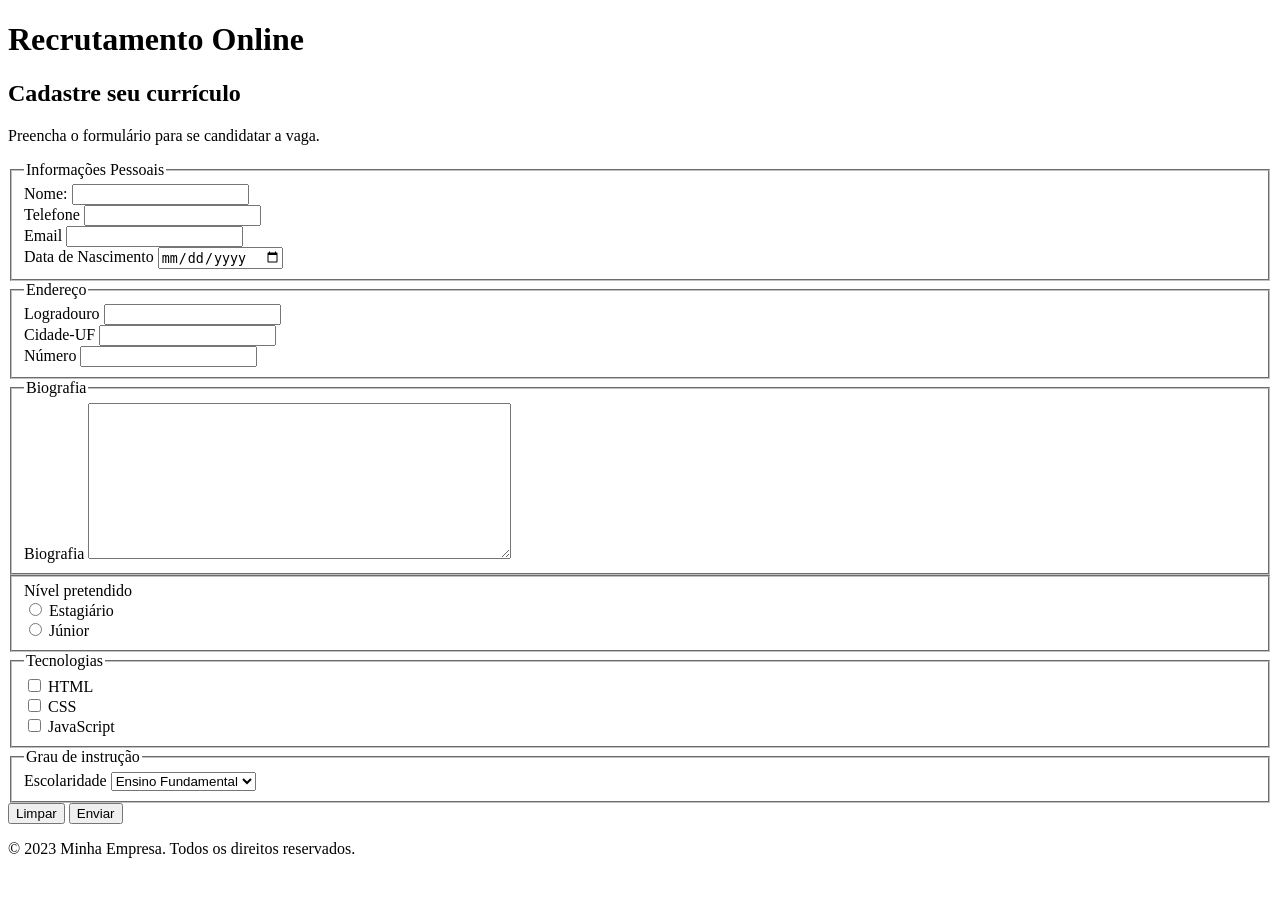
<file: index.html>
<!doctype html>
<html lang="pt-br">
  <head>
    <meta charset="UTF-8" />
    <meta name="viewport" content="width=device-width, initial-scale=1.0" />
    <title>Recrutamento Online</title>
  </head>
  <body>
    <header>
      <h1>Recrutamento Online</h1>
    </header>
    <main>
      <section>
        <h2>Cadastre seu currículo</h2>
        <form action="#" method="get">
          <p>Preencha o formulário para se candidatar a vaga.</p>
          <fieldset>
            <legend>Informações Pessoais</legend>
            <div>
              <label for="nome_id">Nome:</label>
              <input id="nome_id" name="nome" type="text" />
            </div>
            <div>
              <label for="telefone_id">Telefone</label>
              <input id="telefone_id" name="telefone" type="tel" />
            </div>
            <div>
              <label for="email_id">Email</label>
              <input id="email_id" name="email" type="email" />
            </div>
            <div>
              <label for="data_id">Data de Nascimento</label>
              <input id="data_id" name="data" type="date" />
            </div>
          </fieldset>
          <fieldset>
            <legend>Endereço</legend>
            <div>
              <label for="logradouro_id">Logradouro</label>
              <input id="logradouro_id" name="logradouro" type="text" />
            </div>
            <div>
              <label for="cidade_id">Cidade-UF</label>
              <input id="cidade_id" name="cidade" type="text" />
            </div>
            <div>
              <label for="numero_id">Número</label>
              <input id="numero_id" name="numero" type="number" />
            </div>
          </fieldset>
          <fieldset>
            <legend>Biografia</legend>
            <div>
              <label for="biografia_id">Biografia</label>
              <textarea
                id="biografia_id"
                name="biografia"
                rows="10"
                cols="50"
              ></textarea>
            </div>
          </fieldset>
          <fieldset>
            <lege>Nível pretendido</lege>
            <div>
              <input
                id="estagiario_id"
                name="nivel"
                type="radio"
                value="estagiario"
              />
              <label for="estagiario_id">Estagiário</label>
            </div>
            <div>
              <input id="junior_id" name="nivel" type="radio" value="junior" />
              <label for="junior_id">Júnior</label>
            </div>
          </fieldset>
          <fieldset>
            <legend>Tecnologias</legend>
            <div>
              <input
                id="tec_html_id"
                name="tecnologia"
                type="checkbox"
                value="html"
              />
              <label for="tec_html_id">HTML</label>
            </div>
            <div>
              <input
                id="tec_css_id"
                name="tecnologia"
                type="checkbox"
                value="css"
              />
              <label for="tec_css_id">CSS</label>
            </div>
            <div>
              <input
                id="tec_js_id"
                name="tecnologia"
                type="checkbox"
                value="js"
              />
              <label for="tec_js_id">JavaScript</label>
            </div>
          </fieldset>
          <fieldset>
            <legend>Grau de instrução</legend>
            <div>
              <label for="escolaridade_id">Escolaridade</label>
              <select id="escolaridade_id" name="escolaridade">
                <option value="ensino_fundamental">Ensino Fundamental</option>
                <option value="ensino_medio">Ensino Médio</option>
                <option value="graduacao">Graduação</option>
                <option value="pos_graduacao">Pós-Graduação</option>
              </select>
            </div>
          </fieldset>
          <div>
            <button type="reset">Limpar</button>
            <button type="submit">Enviar</button>
          </div>
        </form>
      </section>
    </main>
    <footer>
      <p>&copy; 2023 Minha Empresa. Todos os direitos reservados.</p>
    </footer>
  </body>
</html>
</file>
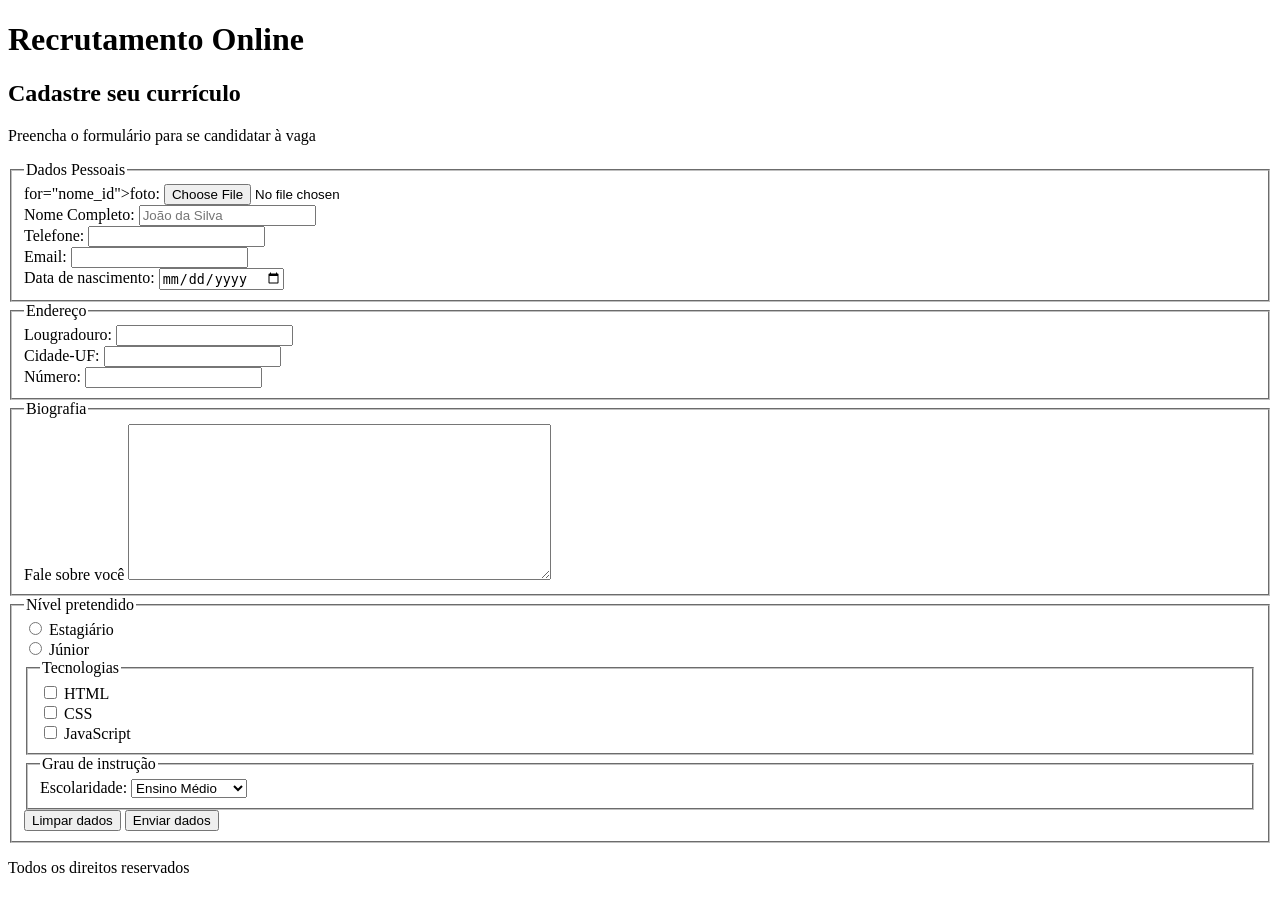
<file: aula-4/index.html>
<!DOCTYPE html>
<html lang="pt-br">
    <head>
        <title>Recrutamento Online</title>
        <meta charset="UTF-8">
    </head>
    <body>
        <header>
            <h1>Recrutamento Online</h1>
        </header>
        <main>
            <section>
                <h2>Cadastre seu currículo</h2>
                
                <form action="https://postman-echo.com/post" method="post">
                    <p>Preencha o formulário para se candidatar à vaga</p>
                    <fieldset>
                        <legend>Dados Pessoais</legend>
                        <div>
                            <label> 
                                for="nome_id">foto:</label>
                                <input id="foto_id" name="foto" type="file" accept="image/*">
                        </div>
                        <div>
                            <label for="nome_id">Nome Completo:</label>
                            <input id="nome_id" name="nome" type="text" placeholder="João da Silva">
                        </div>
                        <div>
                            <label for="telefone_id">Telefone:</label>
                            <input id="telefone_id" name="telefone" type="tel" required>
                        </div>
                        <div>
                            <label for="email_id">Email:</label>
                            <input id="email_id" name="email" type="email">
                        </div>
                        <div>
                            <label for="data_nasc_id">Data de nascimento:</label>
                            <input id="data_nasc_id" name="data_nasc" type="date">
                        </div>
                    </fieldset>
                    <fieldset>
                        <legend>Endereço</legend>
                        <div>
                            <label for="logradouro_id">Lougradouro:</label>
                            <input id="logradouro_id" name="logradouro" type="text">
                        </div>
                        <div>
                            <label for="cidade_id">Cidade-UF:</label>
                            <input id="cidade_id" name="cidade" type="text">
                        </div>
                        <div>
                            <label for="numero_id">Número:</label>
                            <input id="numero_id" name="numero" type="number">
                        </div>
                    </fieldset>
                    <fieldset>
                        <legend>Biografia</legend>
                        <div>
                            <label for="resumo_id">Fale sobre você</label>
                            <textarea id="resumo_id"
                                      name="resumo"
                                      rows="10"
                                      cols="50"></textarea>
                        </div>
                    </fieldset>
                    <fieldset>
                        <legend>Nível pretendido</legend>
                        <div>
                            <input id="estagiario_id"
                                   name="nível"
                                   type="radio"
                                   value="estagiario">
                            <label for="estagiario_id">Estagiário</label>
                        </div>
                        <div>
                            <input id="junior_id"
                                   name="nível"
                                   type="radio"
                                   value="junior">
                            <label for="junior_id">Júnior</label>
                        </div>
                        <fieldset>
                            <legend>Tecnologias</legend>
                            <div>
                            <input id="tec_html_id"
                                   name="tecnologia"
                                   type="checkbox"
                                   value="html">
                            <label for="tec_html_id">HTML</label>
                            </div>
                            <div>
                            <input id="tec_css_id"
                                   name="tecnologia"
                                   type="checkbox"
                                   value="css">
                            <label for="tec_css_id">CSS</label>
                            </div>
                            <div>
                            <input id="tec_js_id"
                                   name="tecnologia"
                                   type="checkbox"
                                   value="js">
                            <label for="tec_js_id">JavaScript</label>
                            </div>
                        </fieldset>
                        <fieldset>
                            <legend>Grau de instrução</legend>
                            <div>
                                <label for="escolaridade_id">Escolaridade:</label>
                                <select id="escolaridade_id" name="escolaridade">
                                    <option value="medio">Ensino Médio</option>
                                    <option value="graduacao">Graduação</option>
                                    <option value="pos">Pós-Graduação</option>
                                </select>
                            </div>
                        </fieldset>
                        <div>
                            <button type="reset">Limpar dados</button>
                            <button type="submit">Enviar dados</button>
                        </div>
                    </fieldset>
                </form>
            </section>
        </main>
        <footer>
            <p>Todos os direitos reservados</p>
        </footer>
    </body>
</html>
</file>
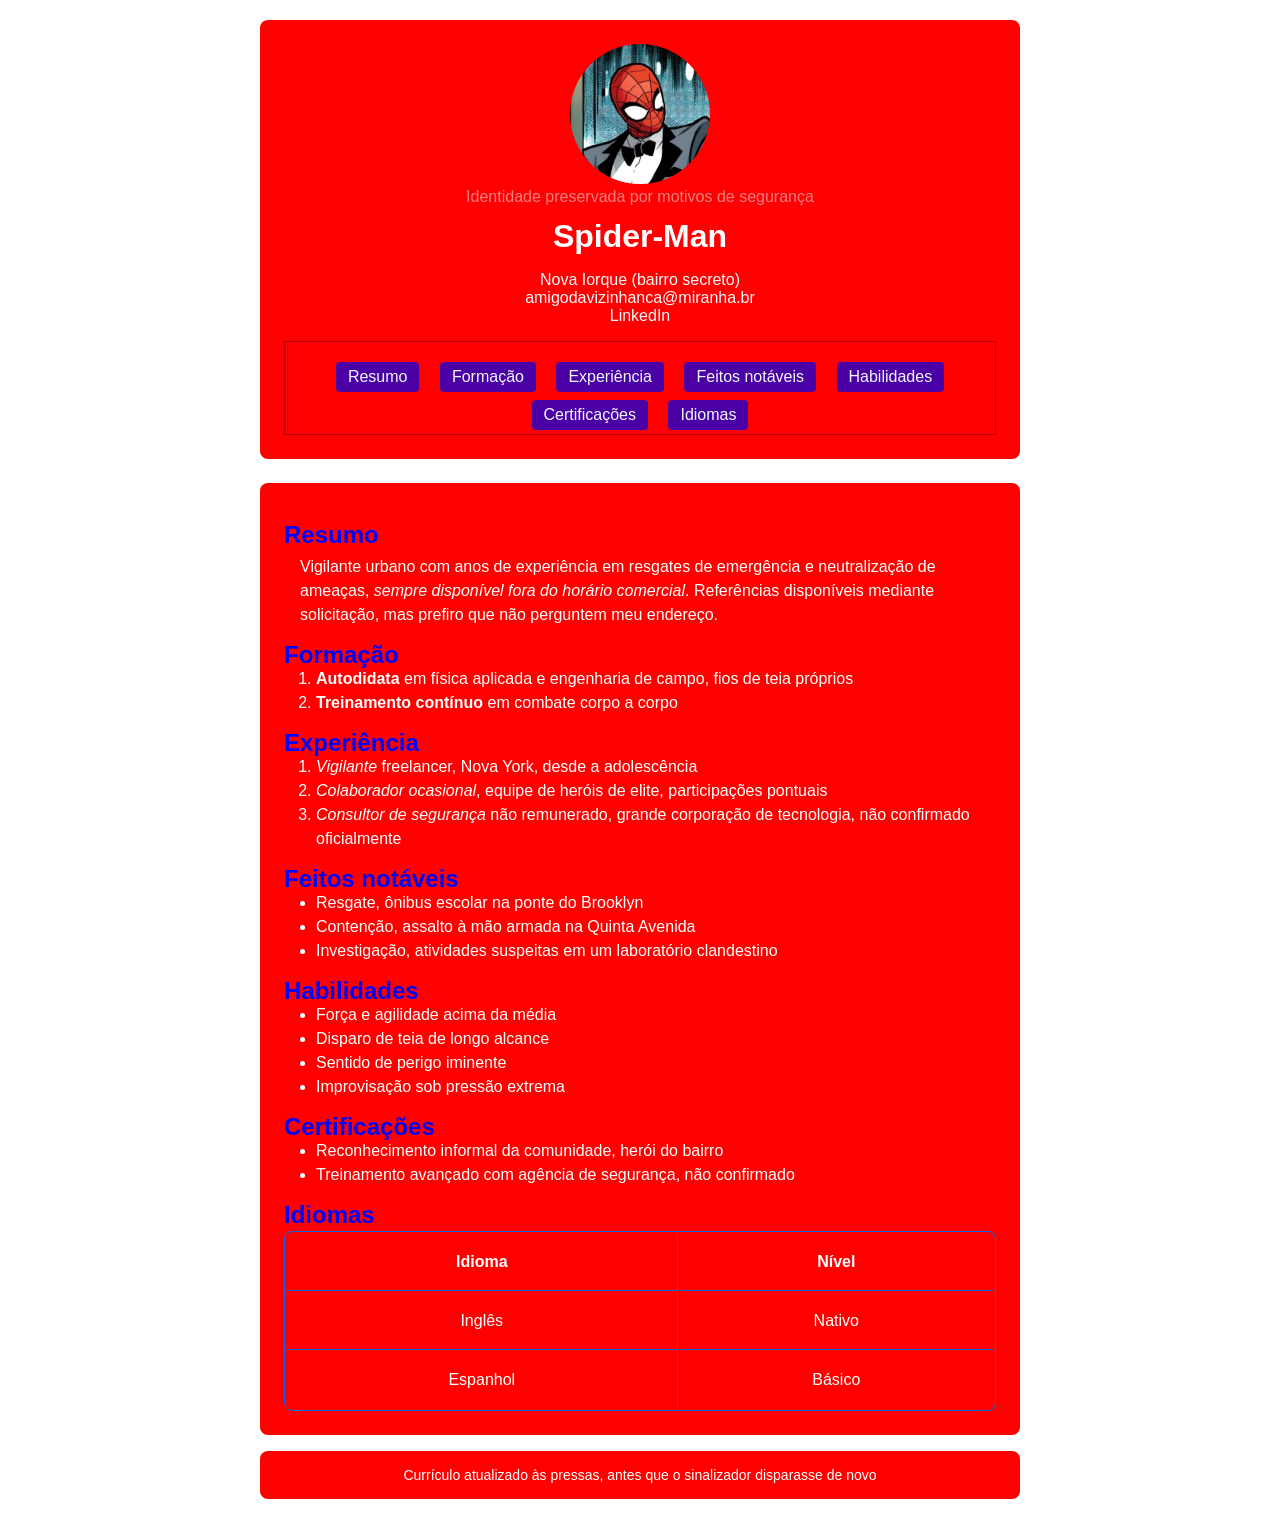
<file: aula-5/index.html>
<!DOCTYPE html>
<html lang="pt-br">
<head>
  <meta charset="UTF-8" />
  <meta name="viewport" content="width=device-width, initial-scale=1.0" />
  <title>Currículo Spider-Man</title>
  <link rel="stylesheet" href="./styles/global.css">
</head>
<body>
  <header>
    <figure>
      <img src="./images/miranha.jpg" alt="Foto de perfil, pessoa mascarada com traje vermelho e azul" />
      <figcaption>Identidade preservada por motivos de segurança</figcaption>
    </figure>
    <h1 style="color: white;">Spider-Man</h1>
    <div class="header-info">
      <p>Nova Iorque (bairro secreto)</p>
      <p>
        <a href="mailto:amigodavizinhanca@miranha.br">amigodavizinhanca@miranha.br</a>
      </p>
      <p>
        <a href="https://www.linkedin.com/in/miranha/">LinkedIn</a>
      </p>
      <nav>
        <ul>
          <li><a href="#resumo">Resumo</a></li>
          <li><a href="#formacao">Formação</a></li>
          <li><a href="#experiencia">Experiência</a></li>
          <li><a href="#feitos">Feitos notáveis</a></li>
          <li><a href="#habilidades">Habilidades</a></li>
          <li><a href="#certificacoes">Certificações</a></li>
          <li><a href="#idiomas">Idiomas</a></li>
        </ul>
      </nav>
    </div>
  </header>

  <main>
    <section id="resumo">
      <h2>Resumo</h2>
      <p>
        Vigilante urbano com anos de experiência em resgates de emergência e neutralização de ameaças,
        <em>sempre disponível fora do horário comercial</em>. Referências disponíveis mediante solicitação,
        mas prefiro que não perguntem meu endereço.
      </p>
    </section>

    <section id="formacao">
      <h2>Formação</h2>
      <ol>
        <li><strong>Autodidata</strong> em física aplicada e engenharia de campo, fios de teia próprios</li>
        <li><strong>Treinamento contínuo</strong> em combate corpo a corpo</li>
      </ol>
    </section>

    <section id="experiencia">
      <h2>Experiência</h2>
      <ol>
        <li><em>Vigilante</em> freelancer, Nova York, desde a adolescência</li>
        <li><em>Colaborador ocasional</em>, equipe de heróis de elite, participações pontuais</li>
        <li><em>Consultor de segurança</em> não remunerado, grande corporação de tecnologia, não confirmado oficialmente</li>
      </ol>
    </section>

    <section id="feitos">
      <h2>Feitos notáveis</h2>
      <ul>
        <li>Resgate, ônibus escolar na ponte do Brooklyn</li>
        <li>Contenção, assalto à mão armada na Quinta Avenida</li>
        <li>Investigação, atividades suspeitas em um laboratório clandestino</li>
      </ul>
    </section>

    <section id="habilidades">
      <h2>Habilidades</h2>
      <ul>
        <li>Força e agilidade acima da média</li>
        <li>Disparo de teia de longo alcance</li>
        <li>Sentido de perigo iminente</li>
        <li>Improvisação sob pressão extrema</li>
      </ul>
    </section>

    <section id="certificacoes">
      <h2>Certificações</h2>
      <ul>
        <li>Reconhecimento informal da comunidade, herói do bairro</li>
        <li>Treinamento avançado com agência de segurança, não confirmado</li>
      </ul>
    </section>

    <section id="idiomas">
      <h2>Idiomas</h2>
      <table>
        <thead>
          <tr>
            <th scope="col">Idioma</th>
            <th scope="col">Nível</th>
          </tr>
        </thead>
        <tbody>
          <tr>
            <td>Inglês</td>
            <td>Nativo</td>
          </tr>
          <tr>
            <td>Espanhol</td>
            <td>Básico</td>
          </tr>
        </tbody>
      </table>
    </section>
  </main>

  <footer>
    <p>Currículo atualizado às pressas, antes que o sinalizador disparasse de novo</p>
  </footer>
</body>

</html>
</file>
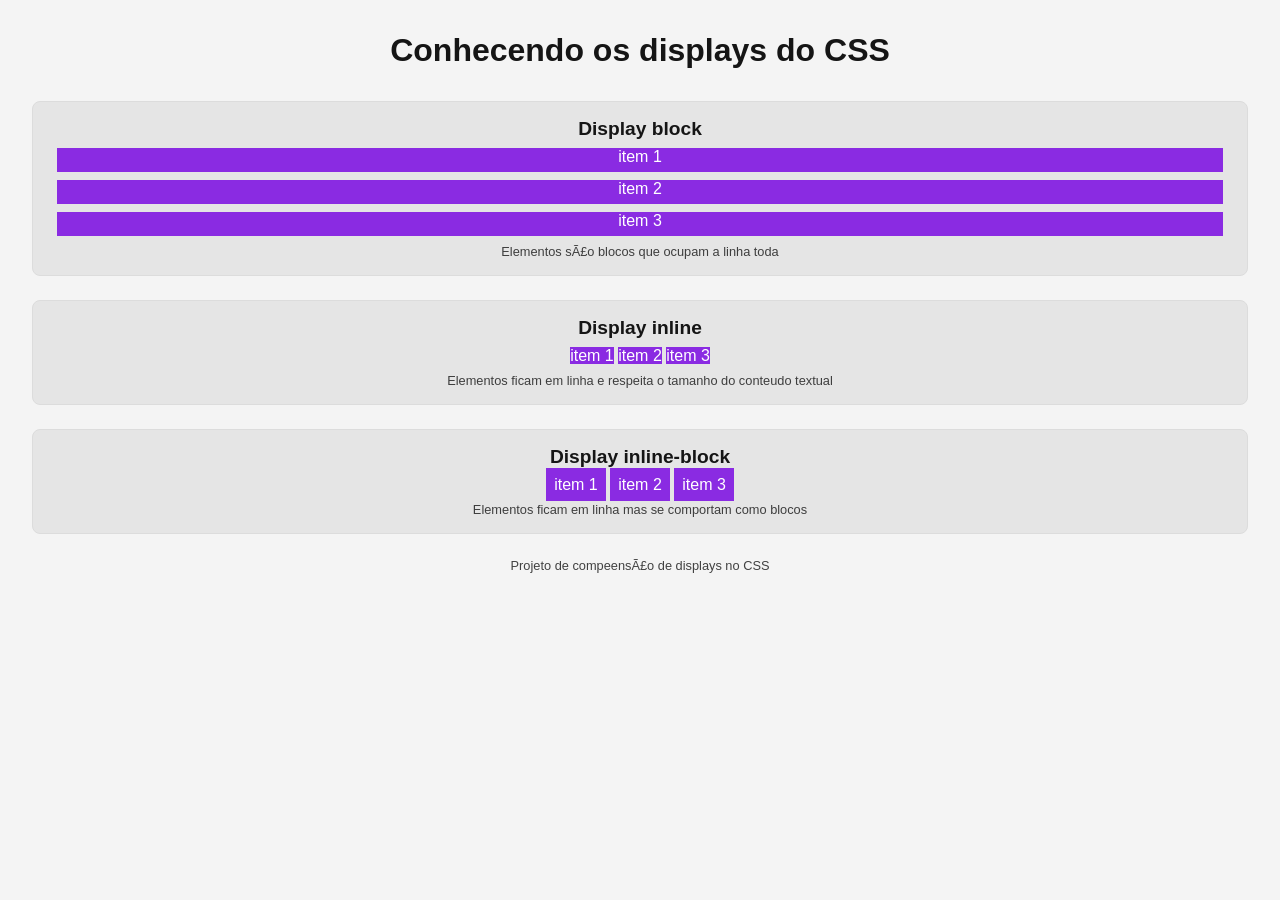
<file: aula-6/index.html>
<!doctype hmtl>
<hmtl>
    <head>
        <meta charset="utf-8>
        <meta name="viewport" content="width=device-width initial-scale=1.0">
        <link rel="stylesheet" href="./styles/global.css">
        <link rel="icon" href="./images/block.png" type="image/x-icon">
        <title>
            Conhecendo os displays
        </title>
    </head>
    <body>
        <header>
            <h1>
                Conhecendo os displays do CSS
            </h1>
        </header>
        <main>
            <section>
                <h2>
                    Display block
                </h2>
                <div class="container-block">
                    <div class="item">item 1</div>
                    <div class="item">item 2</div>
                    <div class="item">item 3</div>    
                </div>
                <p>Elementos são blocos que ocupam a linha toda</p>
            </section>

            <section>
                <h2>
                    Display inline
                </h2>
                <div class="container-inline">
                    <div class="item">item 1</div>
                    <div class="item">item 2</div>
                    <div class="item">item 3</div>    
                </div>
                <p>Elementos ficam em linha e respeita o tamanho do conteudo textual</p>
            </section> 

            <section>
                <h2>
                    Display inline-block
                </h2>
                <div class="container-inline-block">
                    <div class="item">item 1</div>
                    <div class="item">item 2</div>
                    <div class="item">item 3</div>    
                </div>
                <p>Elementos ficam em linha mas se comportam como blocos</p>
            </section> 

        </main>
        <footer>
            <p>
                Projeto de compeensão de displays no CSS
            </p>
        </footer>
    </body>
</hmtl>
</file>
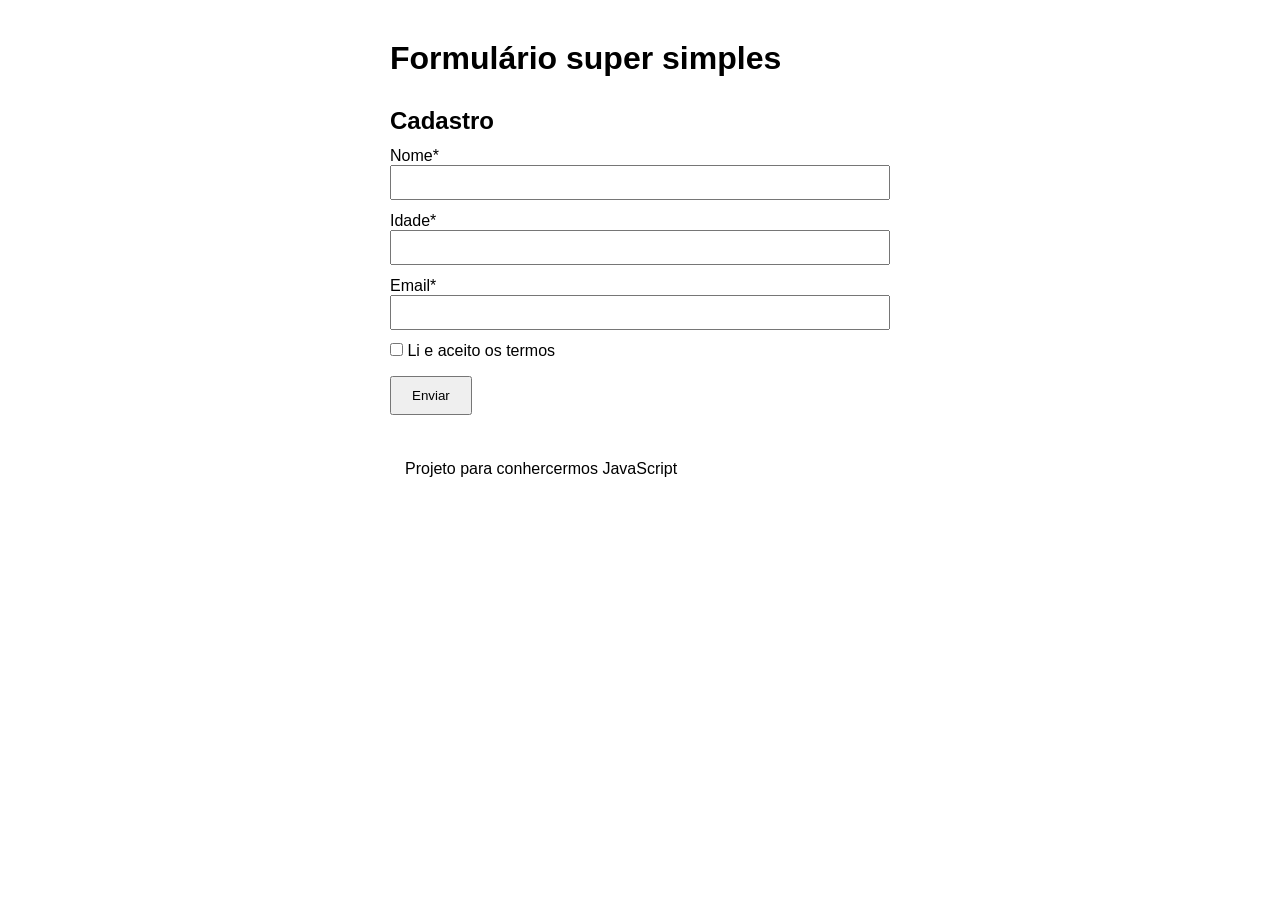
<file: aula-7/index.html>
<!DOCTYPE html>
<html lang="pt-br">
<head>
    <meta charset="UTF-8">
    <meta name="viewport" content="width=device-width, initial-scale=1.0">
    <link rel="stylesheet" href="./styles/global.css">
    <script src="./scripts/index.js" defer></script>
    <title>Formulario JS</title>
</head>
<body>
    <header>
        <h1>Formulário super simples</h1>
    </header>    
    <main>
        <h2>Cadastro</h2>
        <form id="cadastro" novalidate onsubmit="executar(event)">
            <label for="nome">Nome*</label>
            <input type="text" id="nome">
            <p id="erro-nome" class="oculto"></p>
              
            <label for="idade">Idade*</label>
            <input type="number" id="idade">
            <p id="erro-idade" class="oculto"></p>
  
            <label for="email">Email*</label>
            <input type="text" id="email">
            <p id="erro-email" class="oculto"></p>
        
            <label>
                <input type="checkbox" id="termos">
                Li e aceito os termos
                <p id="erro-termos" class="oculto"></p>
            </label>

            <button type="submit">Enviar</button>
            <p id="concluido" class="oculto"></p>


        </form>
    </main>
    <footer>
        <p>Projeto para conhercermos JavaScript</p>
    </footer>
</body>
</html>
</file>
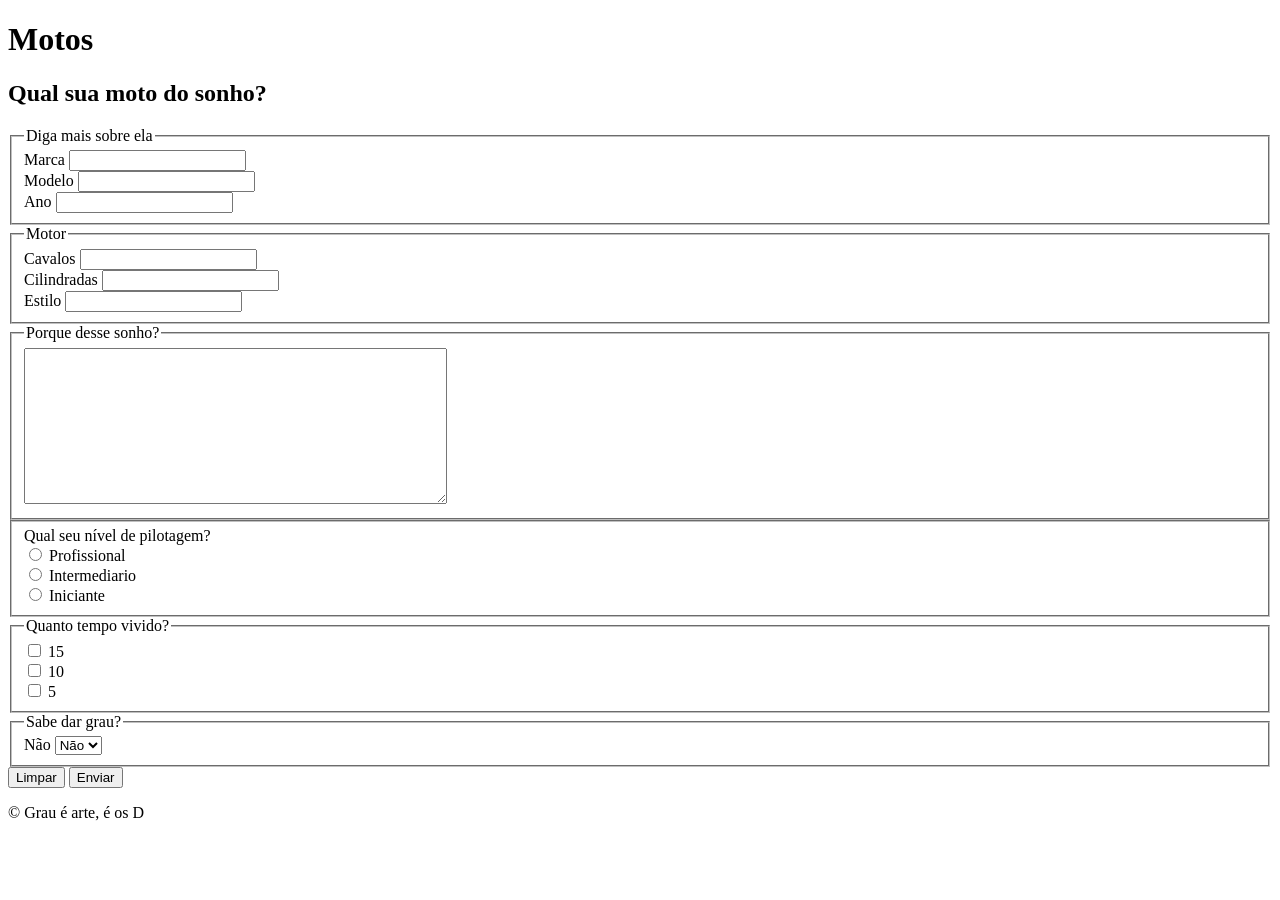
<file: aula-2/formulario.html>
<!doctype html>
<html lang="pt-br">
  <head>
    <meta charset="UTF-8" />
    <meta name="viewport" content="width=device-width, initial-scale=1.0" />
    <title>Moto</title>
  </head>
  <body>
    <header>
      <h1>Motos</h1>
    </header>
    <main>
      <section>
        <h2>Qual sua moto do sonho?</h2>
        <form action="#" method="get">
          <fieldset>
            <legend>Diga mais sobre ela</legend>
            <div>
              <label for="nome_id">Marca</label>
              <input id="nome_id" name="nome" type="text" />
            </div>
            <div>
              <label for="email_id">Modelo</label>
              <input id="email_id" name="email" type="email" />
            </div>
            <div>
              <label for="telefone_id">Ano</label>
              <input id="telefone_id" name="telefone" type="tel" />
            </div>
          </fieldset>
          <fieldset>
            <legend>Motor</legend>
            <div>
              <label for="logradouro_id">Cavalos</label>
              <input id="logradouro_id" name="logradouro" type="text" />
            </div>
            <div>
              <label for="cidade_id">Cilindradas</label>
              <input id="cidade_id" name="cidade" type="text" />
            </div>
            <div>
              <label for="numero_id">Estilo</label>
              <input id="numero_id" name="numero" type="number" />
            </div>
          </fieldset>
          <fieldset>
            <legend>Porque desse sonho?</legend>
            <div>
              <label for="biografia_id"></label>
              <textarea
                id="biografia_id"
                name="biografia"
                rows="10"
                cols="50"
              ></textarea>
            </div>
          </fieldset>
          <fieldset>
            <lege>Qual seu nível de pilotagem?</lege>
            <div>
              <input
                id="estagiario_id"
                name="nivel"
                type="radio"
                value="estagiario"
              />
              <label for="estagiario_id">Profissional</label>
            </div>
            <div>
              <input id="junior_id" name="nivel" type="radio" value="junior" />
              <label for="junior_id">Intermediario</label>
            </div>
            <div>
              <input id="junior_id" name="nivel" type="radio" value="junior" />
              <label for="junior_id">Iniciante</label>
            </div>
          </fieldset>
          <fieldset>
            <legend>Quanto tempo vivido?</legend>
            <div>
              <input
                id="tec_html_id"
                name="tecnologia"
                type="checkbox"
                value="html"
              />
              <label for="tec_html_id">15</label>
            </div>
            <div>
              <input
                id="tec_css_id"
                name="tecnologia"
                type="checkbox"
                value="css"
              />
              <label for="tec_css_id">10</label>
            </div>
            <div>
              <input
                id="tec_js_id"
                name="tecnologia"
                type="checkbox"
                value="js"
              />
              <label for="tec_js_id">5</label>
            </div>
          </fieldset>
          <fieldset>
            <legend>Sabe dar grau?</legend>
            <div>
              <label for="escolaridade_id">Não</label>
              <select id="escolaridade_id" name="escolaridade">
                <option value="graduacao">Não</option>
                <option value="pos_graduacao">Sim</option>
              </select>
            </div>
          </fieldset>
          <div>
            <button type="reset">Limpar</button>
            <button type="submit">Enviar</button>
          </div>
        </form>
      </section>
    </main>
    <footer>
      <p>&copy; Grau é arte, é os D</p>
    </footer>
  </body>
</html>
</file>
<file: aula-5/styles/global.css>
*{
box-sizing: border-box;
margin: 0;
padding: 0;
}

body{
    font-size: 16px;
    font-family: Arial, Helvetica, sans-serif;
    color:black;
    background-color: white;
    padding: 1.25rem;
    max-width: 50rem;
    margin: auto;    
}

header{
background-color: red;
color: aliceblue;
padding: 1.5rem;
text-align: center;
border-radius: 0.5rem;
}

header img{
    width: 8.75rem;
    height: 8.75;
    border-radius: 50%;
    border: 0.25rem solid color black
}

header figcaption{
    font-size:0.75;
    opacity: 0.50;
    margin-top: 0.25;
}

header h1{
    margin-top: 0.75rem;
    font-size: 2rem;
}

.header-info{
    margin-top:1rem;
}

hearder p {
    margin-top: 0.25rem;
}

header a{
    color: inherit;
    text-decoration: none;
}

header a:hover{
    opacity: 0.8;
    cursor: pointer;
    color: blue;
}

nav {
    margin-top: 1rem ;
    padding-top: 1rem ;
    border: 0.05rem solid rgba(0, 0, 0, 0.3)
}

nav ul {
    list-style: none;
}

nav li{
    display: inline-block;
    margin:0.25rem 0.5rem; 
}

nav a {
    display: inline-block;
    background-color: rgba(53, 0, 186, 0.892);
    padding: 0.375rem 0.75rem;
    border-radius: 0.25rem;
}

main {
    margin-top: 1.5rem;
    padding:1.5rem;
    color: white;
    background-color: red;
    border-radius: 0.5rem;
}

section{
    margin-top: 1rem;
    line-height: 1.5rem;
} 

section h2 {
    color : blue;
    font-size:1.5rem;
}

section p{
    margin: 0.5rem 1rem
}

section ul,
section ol {
    margin-left: 1rem;
    padding-left: 1rem;
}

table {
    width: 100%;
    margin-top: 0.25rem;
    border: 0.0275rem solid #036def;
    border-radius: 0.5rem;
}

table th,
table td {
    padding: 1rem;
    text-align: center;
    border-right: 0.0275rem solid #036def;
    border-bottom:0.0275rem solid #036def;
}

table th:last-child,
table td:last-child{
    border-right: none;
}

table tr:last-child td {
    border-bottom: none;
}

footer{
    margin-top: 1rem;
    font-size: 0.875rem;
    text-align: center;
    color: white;
    background-color: red;
    padding: 1rem;
    border-radius: 0.5rem;
}
</file>
<file: aula-6/styles/global.css>
*
{
    margin: 0;
    padding: 0;
    box-sizing: 0;
}
body{
    font-size: 16px;
    font-family: Arial, Helvetica, sans-serif;
    padding: 2rem;
    background-color: #f4f4f4f4;
    color: #151515;

}

h1{
    text-align: center;
    margin-bottom: 2rem;

}

h2 {
    font-size: 1.2rem;
    margin-bottom: 0.5rem;

}

p {
    opacity: 0.8;
    font-size: 0.8rem;
    margin-top: 0.5rem;
}

section {
    background-color: #e5e5e5;
    padding: 1rem;
    margin-bottom: 1.5rem;
    border-radius: 0.5rem;
    border: 1px solid #dcdcdc;
    text-align: center; 
}

footer {
    text-align: center;
}

.item{
    color: white;
    background-color: blueviolet;
}

.container-block .item {
    display: block;
    height: 1.5rem;
    margin: 0.5rem;
}

.container-inline .item {
    display: inline;
}

.container-inline-block .item {
    display: inline;
    padding: 0.5rem;
    width: 5rem;
}
</file>
<file: aula-7/styles/global.css>
* {
    margin: 0;
    padding: 0;
    box-sizing: border-box;
}

html {
    font-size: 62.5%;
}

body {
    font-family: Arial,  Helvetica, sans-serif;
    font-size: 1.6rem;
    max-width: 50rem;
    margin: 4rem auto;
}

main {
    margin-top: 3rem;
}

footer {
    margin-top: 3rem;
}

footer p {
    margin-top: 1rem;
    padding: 1.5rem;
}

span {
    display: block;
}

label {
    display: block;
    margin-top: 1.2rem;
}

input[type="text"],
input[type="number"],
input[type="email"] {
    padding: 0.8rem;
    width: 100%;
}

button {
    padding: 1rem 2rem;
    margin-top: 1.6rem;
}

.oculto {
    display: none;
}

.sucesso {
    background-color: #ffe08a;
    font-weight: bold;
}

.erro {
    color: #8a1c1c;
    background-color: #ffe6e6;
}
</file>
